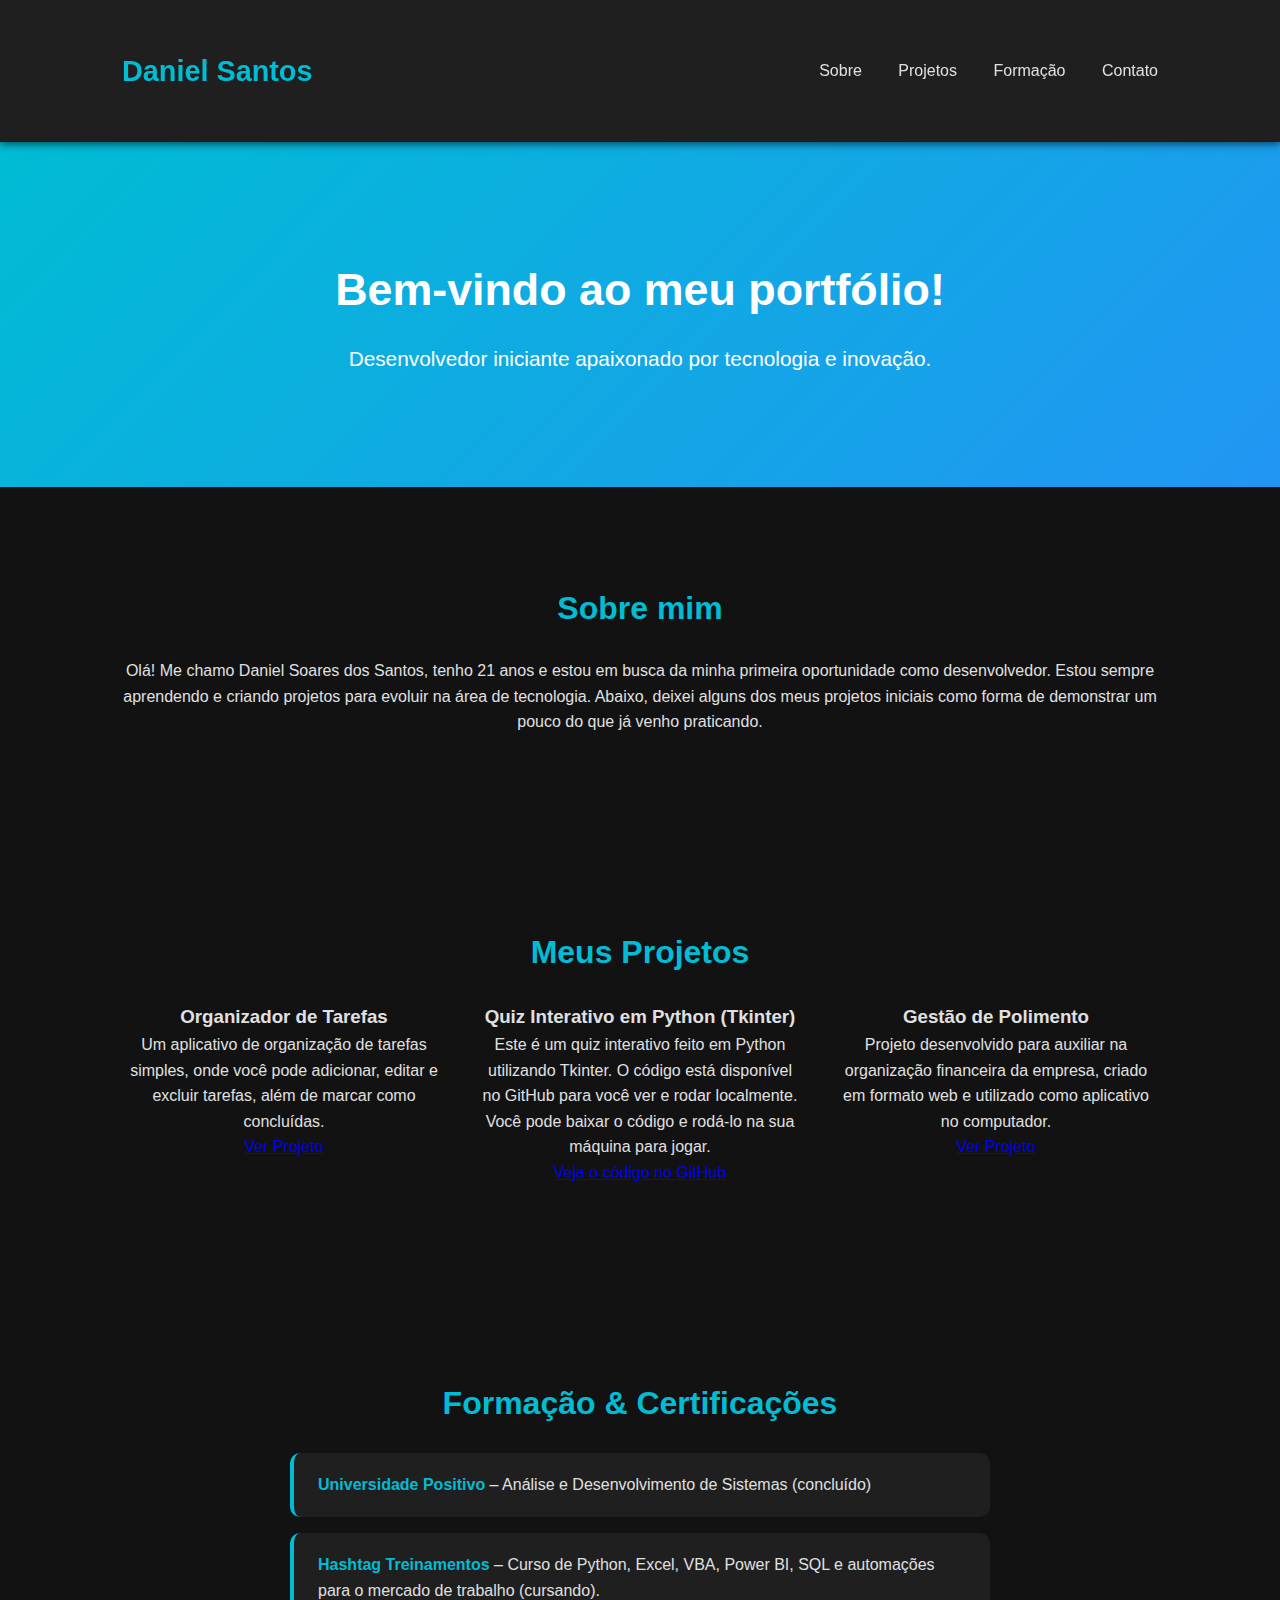
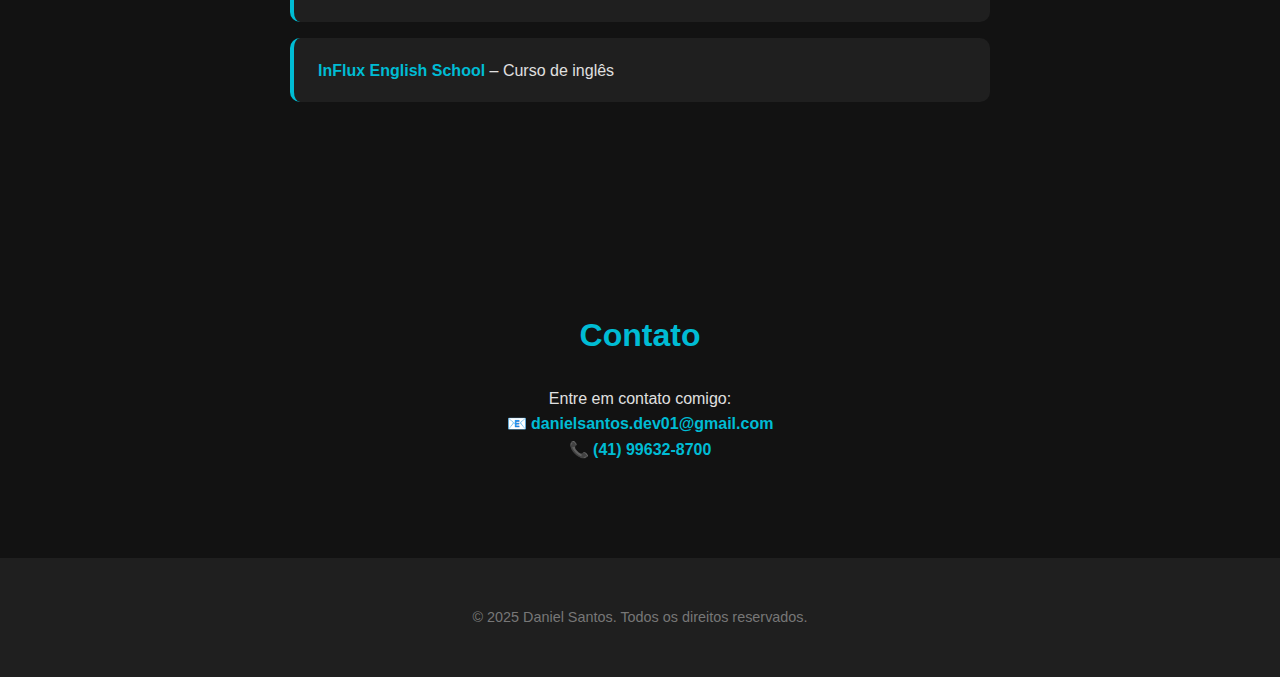
<file: index.html>
<!DOCTYPE html>
<html lang="pt-BR">
<head>
  <meta charset="UTF-8">
  <meta name="viewport" content="width=device-width, initial-scale=1.0">
  <title>Daniel Soares dos Santos | Portfólio</title>
  <link rel="stylesheet" href="style.css">
  <link rel="icon" href="data:," />
</head>
<body>

<header>
  <div class="container">
    <h1>Daniel Santos</h1>
    <nav>
      <a href="#sobre">Sobre</a>
      <a href="#projetos">Projetos</a>
      <a href="#formacao">Formação</a>
      <a href="#contato">Contato</a>
    </nav>
  </div>
</header>

<section class="hero">
  <div class="container">
    <h2>Bem-vindo ao meu portfólio!</h2>
    <p>Desenvolvedor iniciante apaixonado por tecnologia e inovação.</p>
  </div>
</section>

<section id="sobre" class="sobre">
  <div class="container">
    <h2>Sobre mim</h2>
    <p>Olá! Me chamo Daniel Soares dos Santos, tenho 21 anos e estou em busca da minha primeira oportunidade como desenvolvedor. Estou sempre aprendendo e criando projetos para evoluir na área de tecnologia. Abaixo, deixei alguns dos meus projetos iniciais como forma de demonstrar um pouco do que já venho praticando.</p>
  </div>
</section>

<section id="projetos" class="projetos">
  <div class="container">
    <h2>Meus Projetos</h2>
    <div class="project-grid">
      <div class="project">
        <h3>Organizador de Tarefas</h3>
        <p>Um aplicativo de organização de tarefas simples, onde você pode adicionar, editar e excluir tarefas, além de marcar como concluídas.</p>
        <a href="https://danieldsantoss.github.io/Organizador-de-tarefas1/" target="_blank" class="btn">Ver Projeto</a>
      </div>

      <div class="project">
        <h3>Quiz Interativo em Python (Tkinter)</h3>
        <p>Este é um quiz interativo feito em Python utilizando Tkinter. O código está disponível no GitHub para você ver e rodar localmente. Você pode baixar o código e rodá-lo na sua máquina para jogar.</p>
        <a href="https://github.com/danieldsantoss/quiz-de-futebol" target="_blank" class="btn">Veja o código no GitHub</a>
      </div>

      <div class="project">
        <h3>Gestão de Polimento</h3>
        <p>Projeto desenvolvido para auxiliar na organização financeira da empresa, criado em formato web e utilizado como aplicativo no computador.</p>
        <a href="https://danieldsantoss.github.io/Gest-o-Polimento/" target="_blank" class="btn">Ver Projeto</a>
      </div>

    </div>
  </div>
</section>

<section class="formacao" id="formacao">
  <div class="container">
    <h2>Formação & Certificações</h2>
    <ul>
      <li><strong>Universidade Positivo</strong> – Análise e Desenvolvimento de Sistemas (concluído)</li>
      <li><strong>Hashtag Treinamentos</strong> – Curso de Python, Excel, VBA, Power BI, SQL e automações para o mercado de trabalho (cursando).</li>
      <li><strong>InFlux English School</strong> – Curso de inglês</li>
    </ul>
  </div>
</section>

<section id="contato" class="contato">
  <div class="container">
    <h2>Contato</h2>
    <p>Entre em contato comigo:</p>
    <p>
      📧 <a href="mailto:danielsantos.dev01@gmail.com">danielsantos.dev01@gmail.com</a><br>
      📞 <a href="tel:+5541996328700">(41) 99632-8700</a>
    </p>
  </div>
</section>

<footer>
  <div class="container">
    <p>&copy; 2025 Daniel Santos. Todos os direitos reservados.</p>
  </div>
</footer>

<script src="script.js"></script>
<script>
  window.onload = function() {
    window.scrollTo(0, 0); 
  };
</script>
</body>
</html>
</file>
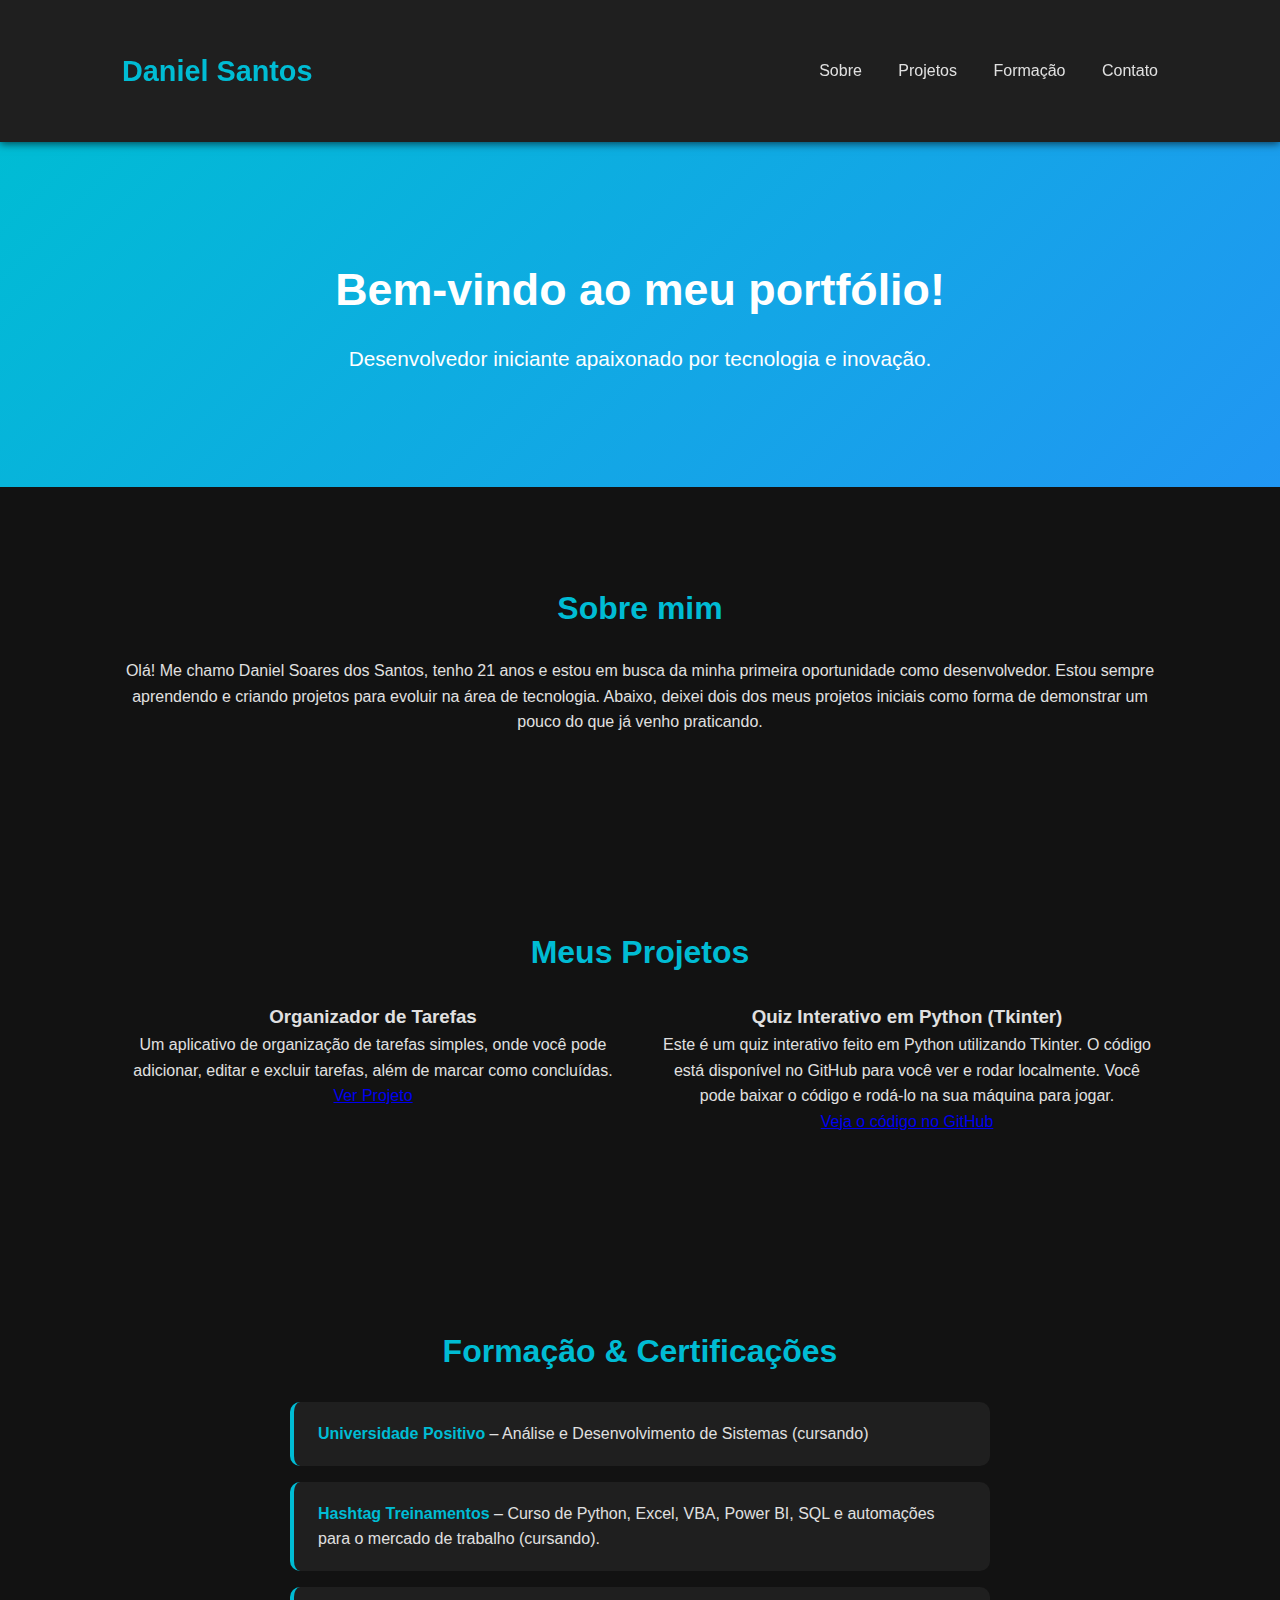
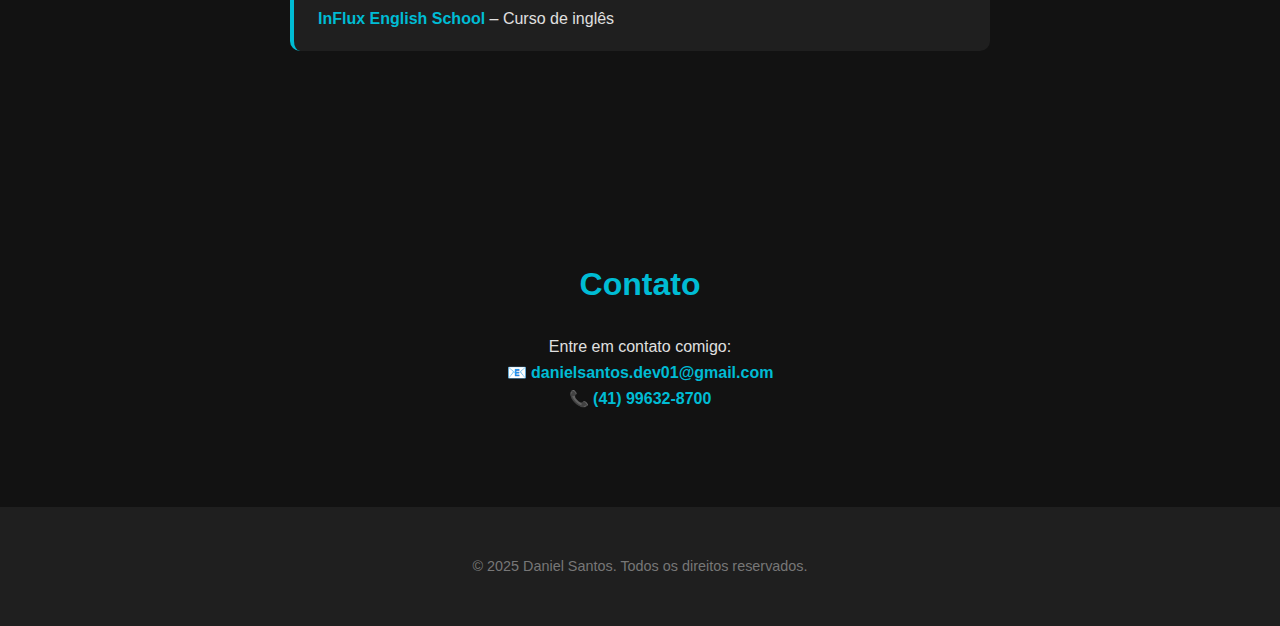
<file: portifolio.html>
<!DOCTYPE html>
<html lang="pt-BR">
<head>
  <meta charset="UTF-8">
  <meta name="viewport" content="width=device-width, initial-scale=1.0">
  <title>Daniel Soares dos Santos | Portfólio</title>
  <link rel="stylesheet" href="style.css">
  <link rel="icon" href="data:," />
</head>
<body>

<header>
  <div class="container">
    <h1>Daniel Santos</h1>
    <nav>
      <a href="#sobre">Sobre</a>
      <a href="#projetos">Projetos</a>
      <a href="#formacao">Formação</a>
      <a href="#contato">Contato</a>
    </nav>
  </div>
</header>

<section class="hero">
  <div class="container">
    <h2>Bem-vindo ao meu portfólio!</h2>
    <p>Desenvolvedor iniciante apaixonado por tecnologia e inovação.</p>
  </div>
</section>

<section id="sobre" class="sobre">
  <div class="container">
    <h2>Sobre mim</h2>
    <p>Olá! Me chamo Daniel Soares dos Santos, tenho 21 anos e estou em busca da minha primeira oportunidade como desenvolvedor. Estou sempre aprendendo e criando projetos para evoluir na área de tecnologia. Abaixo, deixei dois dos meus projetos iniciais como forma de demonstrar um pouco do que já venho praticando.</p>
  </div>
</section>

<section id="projetos" class="projetos">
  <div class="container">
    <h2>Meus Projetos</h2>
    <div class="project-grid">
      <div class="project">
        <h3>Organizador de Tarefas</h3>
        <p>Um aplicativo de organização de tarefas simples, onde você pode adicionar, editar e excluir tarefas, além de marcar como concluídas.</p>
        <a href="https://danieldsantoss.github.io/Organizador-de-tarefas1/" target="_blank" class="btn">Ver Projeto</a>
      </div>

      <div class="project">
        <h3>Quiz Interativo em Python (Tkinter)</h3>
        <p>Este é um quiz interativo feito em Python utilizando Tkinter. O código está disponível no GitHub para você ver e rodar localmente. Você pode baixar o código e rodá-lo na sua máquina para jogar.</p>
        <a href="https://github.com/danieldsantoss/quiz-de-futebol" target="_blank" class="btn">Veja o código no GitHub</a>
      </div>
    </div>
  </div>
</section>

<section class="formacao" id="formacao">
  <div class="container">
    <h2>Formação & Certificações</h2>
    <ul>
      <li><strong>Universidade Positivo</strong> – Análise e Desenvolvimento de Sistemas (cursando)</li>
      <li><strong>Hashtag Treinamentos</strong> – Curso de  Python, Excel, VBA, Power BI, SQL e automações para o mercado de trabalho (cursando). </li>
      <li><strong>InFlux English School</strong> – Curso de inglês</li>
    </ul>
  </div>
</section>

<section id="contato" class="contato">
  <div class="container">
    <h2>Contato</h2>
    <p>Entre em contato comigo:</p>
    <p>
      📧 <a href="mailto:danielsantos.dev01@gmail.com">danielsantos.dev01@gmail.com</a><br>
      📞 <a href="tel:+5541996328700">(41) 99632-8700</a>
    </p>
  </div>
</section>

<footer>
  <div class="container">
    <p>&copy; 2025 Daniel Santos. Todos os direitos reservados.</p>
  </div>
</footer>

<script src="script.js"></script>
<script>
  window.onload = function() {
    window.scrollTo(0, 0); 
  };
</script>
</body>
</html>
</file>
<file: style.css>
* {
    margin: 0;
    padding: 0;
    box-sizing: border-box;
}

body {
    background-color: #121212;
    color: #e0e0e0;
    font-family: 'Poppins', sans-serif;
    line-height: 1.6;
    scroll-behavior: smooth;
}

.container {
    max-width: 1100px;
    margin: 0 auto;
    padding: 2rem;
    animation: fadeIn 1.2s ease;
}

header {
    background: #1f1f1f;
    padding: 1rem 0;
    position: sticky;
    top: 0;
    z-index: 10;
    box-shadow: 0 2px 8px rgba(0, 0, 0, 0.6);
}

header .container {
    display: flex;
    justify-content: space-between;
    align-items: center;
}

header h1 {
    font-size: 1.8rem;
    color: #00bcd4;
    transition: text-shadow 0.3s;
}

header h1:hover {
    text-shadow: 0 0 10px #00bcd4;
}

nav a {
    color: #e0e0e0;
    margin-left: 2rem;
    text-decoration: none;
    font-weight: 500;
    transition: color 0.3s ease;
}

nav a:hover {
    color: #00bcd4;
    text-shadow: 0 0 6px #00bcd4;
}

.hero {
    background: linear-gradient(135deg, #00bcd4, #2196f3);
    color: #fff;
    text-align: center;
    padding: 5rem 2rem;
    animation: fadeUp 1s ease;
}

.hero h2 {
    font-size: 2.8rem;
    margin-bottom: 1rem;
}

.hero p {
    font-size: 1.3rem;
}

.sobre, .projetos, .formacao, .contato {
    padding: 4rem 2rem;
    text-align: center;
    animation: fadeUp 1s ease;
}

.sobre h2, .projetos h2, .formacao h2, .contato h2 {
    font-size: 2rem;
    color: #00bcd4;
    margin-bottom: 1.5rem;
    transition: text-shadow 0.3s;
}

.sobre h2:hover,
.projetos h2:hover,
.formacao h2:hover,
.contato h2:hover {
    text-shadow: 0 0 8px #00bcd4;
}

.project-grid {
    display: grid;
    grid-template-columns: repeat(auto-fit, minmax(250px, 1fr));
    gap: 2rem;
}

.project-card {
    background: #1f1f1f;
    border-radius: 10px;
    padding: 1.5rem;
    text-align: left;
    transition: transform 0.4s, background 0.4s, box-shadow 0.4s;
    border: 1px solid #2a2a2a;
}

.project-card:hover {
    transform: translateY(-10px);
    background: #292929;
    box-shadow: 0 0 15px rgba(0, 188, 212, 0.3);
}

.project-card h3 {
    color: #00bcd4;
    margin-bottom: 0.5rem;
}

.project-card p {
    font-size: 0.95rem;
    margin-bottom: 1rem;
}

.project-card a {
    display: inline-block;
    margin-top: 1rem;
    color: #00bcd4;
    text-decoration: none;
    font-weight: bold;
    transition: text-shadow 0.3s;
}

.project-card a:hover {
    text-shadow: 0 0 6px #00bcd4;
}

.formacao ul {
    list-style: none;
    padding: 0;
    max-width: 700px;
    margin: 0 auto;
    text-align: left;
}

.formacao li {
    background: #1f1f1f;
    margin-bottom: 1rem;
    padding: 1.2rem 1.5rem;
    border-radius: 10px;
    border-left: 4px solid #00bcd4;
    transition: background 0.3s, transform 0.3s;
}

.formacao li:hover {
    background: #2a2a2a;
    transform: scale(1.02);
}

.formacao li strong {
    color: #00bcd4;
}

.contato a {
    color: #00bcd4;
    text-decoration: none;
    font-weight: bold;
    transition: text-shadow 0.3s;
}

.contato a:hover {
    text-shadow: 0 0 6px #00bcd4;
}

footer {
    background: #1f1f1f;
    text-align: center;
    padding: 1rem;
    font-size: 0.9rem;
    color: #777;
}

@media (max-width: 768px) {
    header .container {
        flex-direction: column;
        text-align: center;
    }

    nav a {
        margin: 0.5rem 1rem 0;
    }
}

@keyframes fadeUp {
    from {
        opacity: 0;
        transform: translateY(30px);
    }
    to {
        opacity: 1;
        transform: translateY(0);
    }
}

@keyframes fadeIn {
    from {
        opacity: 0;
    }
    to {
        opacity: 1;
    }
}
</file>
